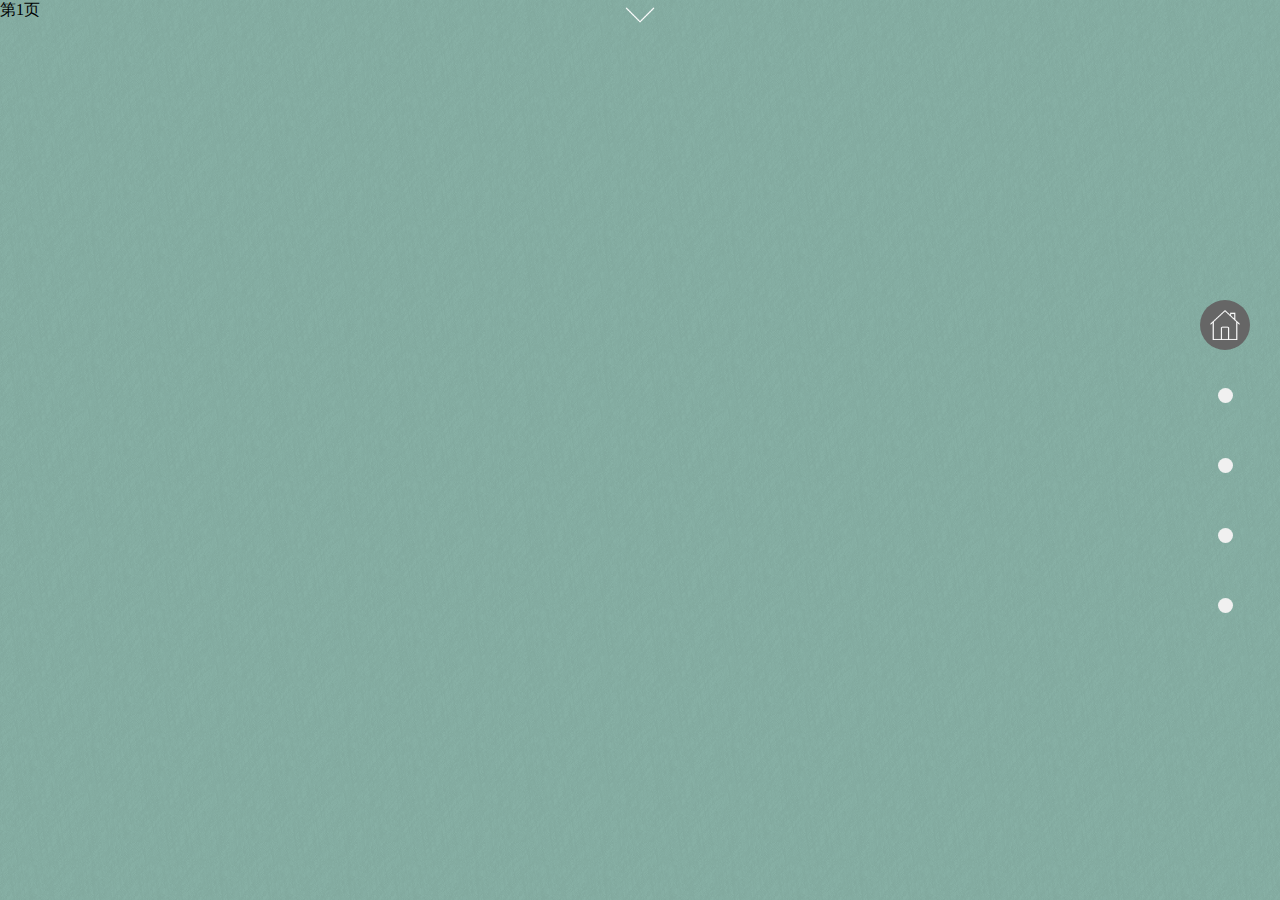
<file: resume/index.html>
<!DOCTYPE html>
<html lang="en">
<head>
  <meta charset="UTF-8">
  <meta name="viewport" content="width=device-width, initial-scale=1.0">
  <meta http-equiv="X-UA-Compatible" content="ie=edge">
  <link rel="stylesheet" href="../common/reset.css">
  <link rel="stylesheet" href="css/index.css">
  <title>全屏滚动</title>
</head>
<body>
  <div class="container">
    <div class="full_page">
      <div class="full_page_item home">
        第1页
      </div>
      <div class="full_page_item info">
        第2页
      </div>
      <div class="full_page_item skill">
        第3页
      </div>
      <div class="full_page_item project">
        第4页
      </div>
      <div class="full_page_item contact">
        第5页
      </div>
    </div>
    <ul class="slider_tab">
      <li>
        <div class="small_tab active">
          <img class="select" src="img/icons/home.png" alt="" />
        </div>
      </li>
      <li>
        <div class="small_tab">
          <img src="img/icons/person.png" alt="" />
        </div>
      </li>
      <li>
        <div class="small_tab">
          <img src="img/icons/skill.png" alt="" />
        </div>
      </li>
      <li>
        <div class="small_tab">
          <img src="img/icons/project.png" alt="" />
        </div>
      </li>
      <li>
        <div class="small_tab">
          <img src="img/icons/pen.png" alt="" />
        </div>
      </li>
    </ul>
    <div class="next_page">
      <img src="img/icons/arrow_down.png" alt="下三角" srcset="">
    </div>
  </div>
  <script src="js/fullPage.js"></script>
  <script src="js/index.js"></script>
</body>
</html>
</file>
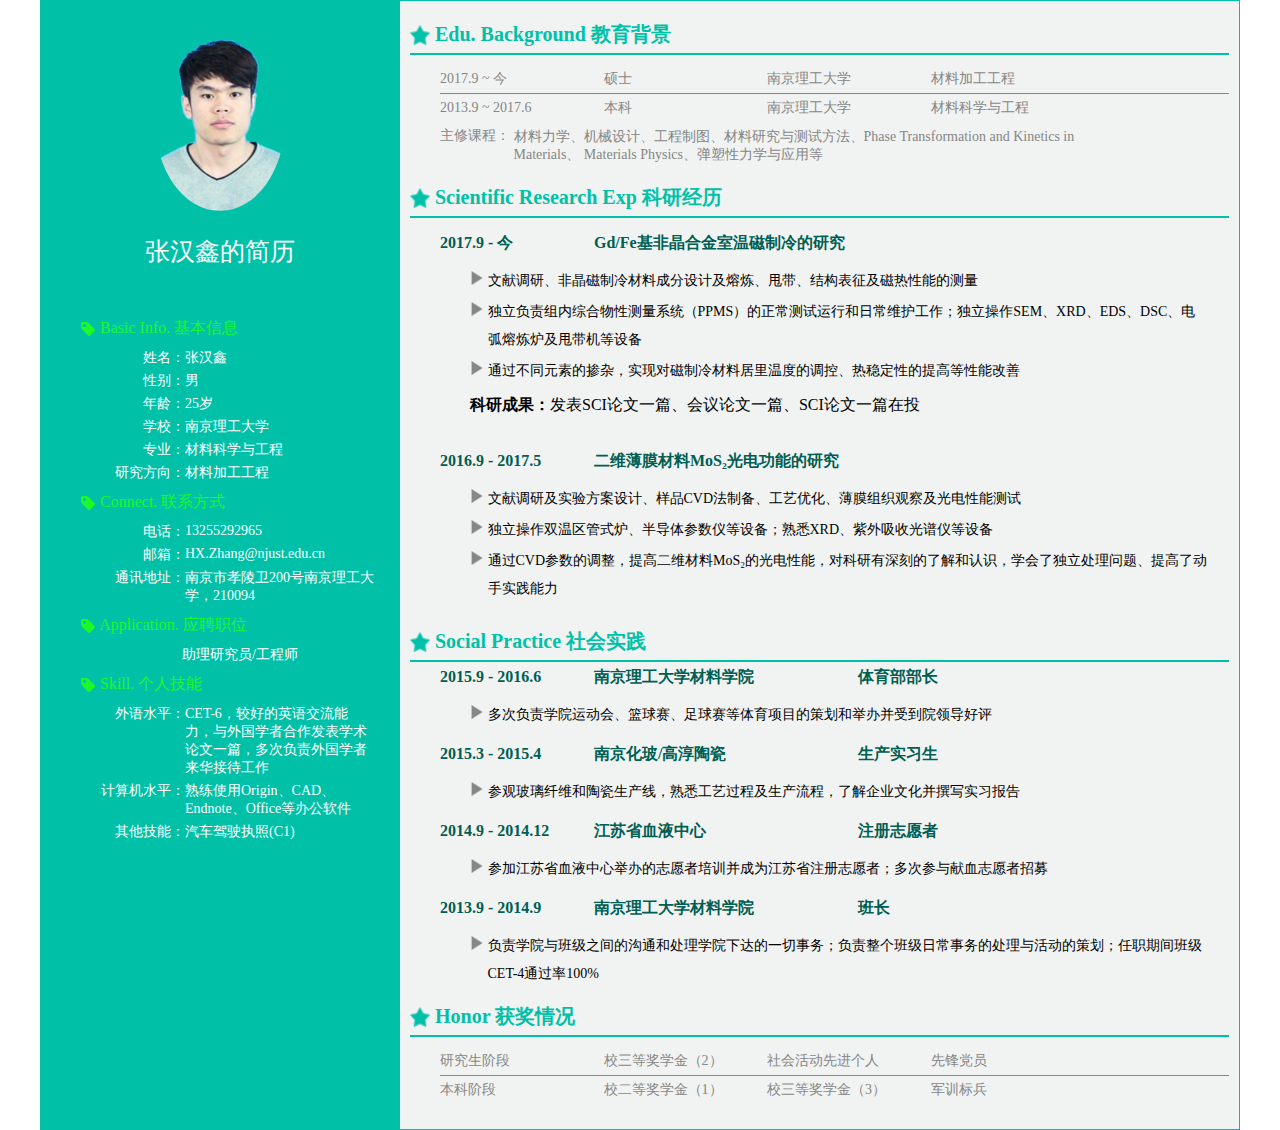
<file: resume/zhanghanxin_resume.html>
<!DOCTYPE html>
<html lang="en">
<head>
  <meta charset="UTF-8">
  <title>张汉鑫简历</title>
  <link rel="stylesheet" href="./css/zhanghanxin.css">
</head>
<body>
  <div class="container">
    <div class="person_info">
      <div class="avatar">
        <img src="./img/zhanghanxin/avatar.png" alt="">
        <p>张汉鑫的简历</p>
      </div>
      <div class="info">
        <ul>
          <li>
            <div class="title">
              <img src="./img/zhanghanxin/icon.png" alt="">
              <span>Basic Info. 基本信息</span>
            </div>
            <div class="info-content">
              <p><span>姓名：</span><span>张汉鑫</span></p>
              <p><span>性别：</span><span>男</span></p>
              <p><span>年龄：</span><span>25岁</span></p>
              <p><span>学校：</span><span>南京理工大学</span></p>
              <p><span>专业：</span><span>材料科学与工程</span></p>
              <p><span>研究方向：</span><span>材料加工工程</span></p>
            </div>
          </li>
          <li>
            <div class="title">
              <img src="./img/zhanghanxin/icon.png" alt="">
              <span>Connect. 联系方式</span>
            </div>
            <div class="info-content">
              <p><span>电话：</span><span>13255292965</span></p>
              <p><span>邮箱：</span><span>HX.Zhang@njust.edu.cn</span></p>
              <p><span>通讯地址：</span><span>南京市孝陵卫200号南京理工大学，210094</span></p>
            </div>
          </li>
          <li>
            <div class="title">
              <img src="./img/zhanghanxin/icon.png" alt="">
              <span>Application. 应聘职位</span>
            </div>
            <div class="info-content">
              <p class="no-title">助理研究员/工程师</p>
            </div>
          </li>
          <li>
            <div class="title">
              <img src="./img/zhanghanxin/icon.png" alt="">
              <span>Skill. 个人技能</span>
            </div>
            <div class="info-content">
              <p><span>外语水平：</span><span>CET-6，较好的英语交流能力，与外国学者合作发表学术论文一篇，多次负责外国学者来华接待工作</span></p>
              <p><span>计算机水平：</span><span>熟练使用Origin、CAD、Endnote、Office等办公软件</span></p>
              <p><span>其他技能：</span><span>汽车驾驶执照(C1)</span></p>
            </div>
          </li>
        </ul>
      </div>
    </div>
    <div class="person_experience">
      <div class="chunk">
        <div class="chunk-title">
          <img src="./img/zhanghanxin/star.png" alt="">
          <span>Edu. Background 教育背景 </span>
        </div>
        <div class="chunk-content">
          <div class="edu">
            <span>2017.9 ~ 今</span>
            <span>硕士</span>
            <span>南京理工大学</span>
            <span>材料加工工程</span>
          </div>
          <div class="edu">
            <span>2013.9 ~ 2017.6</span>
            <span>本科</span>
            <span>南京理工大学</span>
            <span>材料科学与工程</span>
          </div>
          <div class="edu">
              主修课程：
              <p>材料力学、机械设计、工程制图、材料研究与测试方法、Phase Transformation and Kinetics in Materials、 Materials Physics、弹塑性力学与应用等</p>
          </div>
        </div>
      </div>
      <div class="chunk">
        <div class="chunk-title">
          <img src="./img/zhanghanxin/star.png" alt="">
          <span>Scientific Research Exp 科研经历 </span>
        </div>
        <div class="chunk-content">
          <div class="chunk-content-title">
            <span>2017.9 - 今</span>
            <span>Gd/Fe基非晶合金室温磁制冷的研究</span>
          </div>
          <ul class="chunk-content-main">
            <li>
              <img src="./img/zhanghanxin/arrow.png" alt="">
              <p>文献调研、非晶磁制冷材料成分设计及熔炼、甩带、结构表征及磁热性能的测量</p>
            </li>
            <li>
              <img src="./img/zhanghanxin/arrow.png" alt="">
              <p>独立负责组内综合物性测量系统（PPMS）的正常测试运行和日常维护工作；独立操作SEM、XRD、EDS、DSC、电弧熔炼炉及甩带机等设备</p>
            </li>
            <li>
              <img src="./img/zhanghanxin/arrow.png" alt="">
              <p>通过不同元素的掺杂，实现对磁制冷材料居里温度的调控、热稳定性的提高等性能改善</p>
            </li>
            <p class="result"><span>科研成果：</span>发表SCI论文一篇、会议论文一篇、SCI论文一篇在投</p>
          </ul>
        </div>
        <div class="chunk-content">
          <div class="chunk-content-title">
            <span>2016.9 - 2017.5</span>
            <span>二维薄膜材料MoS₂光电功能的研究</span>
          </div>
          <ul class="chunk-content-main">
            <li>
              <img src="./img/zhanghanxin/arrow.png" alt="">
              <p>文献调研及实验方案设计、样品CVD法制备、工艺优化、薄膜组织观察及光电性能测试</p>
            </li>
            <li>
              <img src="./img/zhanghanxin/arrow.png" alt="">
              <p>独立操作双温区管式炉、半导体参数仪等设备；熟悉XRD、紫外吸收光谱仪等设备</p>
            </li>
            <li>
              <img src="./img/zhanghanxin/arrow.png" alt="">
              <p>通过CVD参数的调整，提高二维材料MoS₂的光电性能，对科研有深刻的了解和认识，学会了独立处理问题、提高了动手实践能力</p>
            </li>
          </ul>
        </div>
      </div>
      <div class="chunk">
        <div class="chunk-title">
          <img src="./img/zhanghanxin/star.png" alt="">
          <span>Social Practice 社会实践 </span>
        </div>
        <div class="chunk-content chunk-content1">
          <div class="chunk-content-title">
            <span>2015.9 - 2016.6</span>
            <span>南京理工大学材料学院</span>
            <span class="pos">体育部部长</span>
          </div>
          <ul class="chunk-content-main">
            <li>
              <img src="./img/zhanghanxin/arrow.png" alt="">
              <p>多次负责学院运动会、篮球赛、足球赛等体育项目的策划和举办并受到院领导好评</p>
            </li>
          </ul>
        </div>
        <div class="chunk-content chunk-content1">
          <div class="chunk-content-title">
            <span>2015.3 - 2015.4</span>
            <span>南京化玻/高淳陶瓷</span>
            <span class="pos">生产实习生</span>
          </div>
          <ul class="chunk-content-main">
            <li>
              <img src="./img/zhanghanxin/arrow.png" alt="">
              <p>参观玻璃纤维和陶瓷生产线，熟悉工艺过程及生产流程，了解企业文化并撰写实习报告</p>
            </li>
          </ul>
        </div>
        <div class="chunk-content chunk-content1">
          <div class="chunk-content-title">
            <span>2014.9 - 2014.12</span>
            <span>江苏省血液中心</span>
            <span class="pos">注册志愿者</span>
          </div>
          <ul class="chunk-content-main">
            <li>
              <img src="./img/zhanghanxin/arrow.png" alt="">
              <p>参加江苏省血液中心举办的志愿者培训并成为江苏省注册志愿者；多次参与献血志愿者招募</p>
            </li>
          </ul>
        </div>
        <div class="chunk-content chunk-content1">
          <div class="chunk-content-title">
            <span>2013.9 - 2014.9</span>
            <span>南京理工大学材料学院</span>
            <span class="pos">班长</span>
          </div>
          <ul class="chunk-content-main">
            <li>
              <img src="./img/zhanghanxin/arrow.png" alt="">
              <p>负责学院与班级之间的沟通和处理学院下达的一切事务；负责整个班级日常事务的处理与活动的策划；任职期间班级CET-4通过率100%</p>
            </li>
          </ul>
        </div>
      </div>
      <div class="chunk">
        <div class="chunk-title">
          <img src="./img/zhanghanxin/star.png" alt="">
          <span>Honor 获奖情况 </span>
        </div>
        <div class="chunk-content">
          <div class="edu">
            <span>研究生阶段</span>
            <span>校三等奖学金（2）</span>
            <span>社会活动先进个人</span>
            <span>先锋党员</span>
          </div>
          <div class="edu">
            <span>本科阶段</span>
            <span>校二等奖学金（1）</span>
            <span>校三等奖学金（3）</span>
            <span>军训标兵</span>
          </div>
        </div>
      </div>
    </div>
  </div>
</body>
</html>
</file>
<file: resume/css/index.css>
/* 容器 */
.container {
  width: 100%;
  height: 100vh;
  overflow: hidden;
  position: relative;
}

/* 全屏滚动容器 */
.full_page {
  width: 100%;
  height: 500%;
  /* overflow: hidden; */
  position: absolute;
  top: 0;
  left: 0;
}

.full_page_item {
  width: 100%;
  height: 20%;
  position: relative;
}

.home {
  background: url(../img/bg.png) #87b0a5;
}

.info {
  background: url(../img/bg.png) #109085;
}

.skill {
  background: url(../img/bg.png) #a29971;
}

.project {
  background: url(../img/bg.png) #788990;
}

.contact {
  background: url(../img/bg.png) #999;
}

/* 全屏滚动tab */
.slider_tab {
  position: fixed;
  top: 50%;
  right: 30px;
  margin-top: -150px;
}

.slider_tab li {
  width: 50px;
  height: 50px;
  margin-bottom: 20px;
  display: flex;
  align-items: center;
  justify-content: center;
  cursor: pointer;
}

.slider_tab li div {
  width: 15px;
  height: 15px;
  background: #f0f0f0;
  border-radius: 50%;
}

.slider_tab li div.active {
  width: 50px;
  height: 50px;
  background: #666;
  transition: all .3s;
}

.slider_tab li div img {
  width: 60%;
  height: 60%;
  padding-top: 20%;
  padding-left: 20%;
  display: none;
}

.slider_tab li div img.select {
  display: block;
}

/* 下一页 */
.next_page {
  width: 30px;
  height: 30px;
  position: fixed;
  left: 50%;
  margin-left: -15px;
  cursor: pointer;
  animation: jump .8s infinite;
  -moz-animation: jump .8s infinite;
  /* Firefox */
  -webkit-animation: jump .8s infinite;
  /* Safari and Chrome */
  -o-animation: jump .8s infinite;
  /* Opera */
}

.next_page img {
  width: 100%;
}

@keyframes jump {
  0% {
    bottom: 70px;
  }

  100% {
    bottom: 55px;
  }
}

@-moz-keyframes jump

/* Firefox */
  {
  0% {
    bottom: 70px;
  }

  100% {
    bottom: 55px;
  }
}

@-webkit-keyframes jump

/* Safari 和 Chrome */
  {
  0% {
    bottom: 70px;
  }

  100% {
    bottom: 55px;
  }
}

@-o-keyframes jump

/* Opera */
  {
  0% {
    bottom: 70px;
  }

  100% {
    bottom: 55px;
  }
}
</file>
<file: resume/css/zhanghanxin.css>
* {
  margin: 0;
  padding: 0;
}

ul {
  list-style: none;
}

.container {
  width: 1200px;
  margin: 0 auto;
  min-height: 100vh;
  background: rgb(0, 193, 168);
  overflow: hidden;
}

.person_info {
  float: left;
  width: 30%;
  color: #fff;
}

.avatar {
  text-align: center;
  width: 90%;
  margin: 0 auto;
}

.avatar img {
  margin-top: 30px;
  width: 40%;
  border-radius: 50%;
}

.avatar p {
  font-size: 25px;
  font-family: "楷体";
  padding-top: 20px;
}

.info {
  padding: 50px 20px 0 30px;
}

.info .title {
  color: #1afa29;
  margin-left: 10px;
}

.info .title img {
  vertical-align: middle;
}

.info-content {
  padding: 10px 0 10px 30px;
  font-size: 14px;
}

.info-content p {
  padding-bottom: 5px;
}

.info-content p:last-child {
  padding: 0;
}

.info-content p.no-title {
  text-align: center;
}

.info-content p span {
  display: inline-block;
  width: 85px;
  vertical-align: text-top;
  text-align: right;
}

.info-content p span:last-child {
  text-align: left;
  width: 190px;
}

/*经验*/

.person_experience {
  margin: 1px;
  margin-left: 30%;
  background: rgb(240, 243, 242);
  padding: 15px 10px;
  min-height: 100vh;
}

.chunk-title {
  width: 100%;
  border-bottom: 2px solid #00C1A8;
  padding: 5px 0;
  font-size: 20px;
  color: #00C1A8;
  font-weight: bolder;
}

.chunk-title img {
  vertical-align: middle;
  width: 20px;
  margin-top: -3px;
}

.chunk-content {
  padding: 10px 0 10px 30px;
}

.chunk-content1 {
  padding: 0 0 0 30px;
}

.edu {
  padding: 5px 0;
  color: rgb(134, 134, 134);
  font-size: 14px;
}

.edu:first-child {
  border-bottom: 1px solid #868686;
}

.edu span {
  display: inline-block;
  width: 160px;
}

.edu p {
  display: inline-block;
  width: 600px;
  vertical-align: text-top;
}

.chunk-content-title {
  color: rgb(0, 94, 82);
  font-family: "宋体";
  font-weight: bolder;
  margin-top: 5px;
}

.chunk-content-title span:first-child {
  display: inline-block;
  width: 150px;
}

.chunk-content-title span:nth-child(2) {
  display: inline-block;
  min-width: 200px;
}

.chunk-content-main {
  padding: 10px 0 10px 30px;
  font-size: 14px;
}

.chunk-content-main li {
  line-height: 1.5;
}

.chunk-content-main li img {
  vertical-align: middle;
  width: 14px;
  margin-top: 5px;
}

.chunk-content-main li p {
  display: inline-block;
  width: 720px;
  vertical-align: text-top;
  line-height: 2;
}

.result {
  margin-top: 10px;
  font-family: "楷体";
  font-size: 16px;
}

.result span {
  font-weight: bolder;
}

.pos {
  margin-left: 60px;
}
</file>
